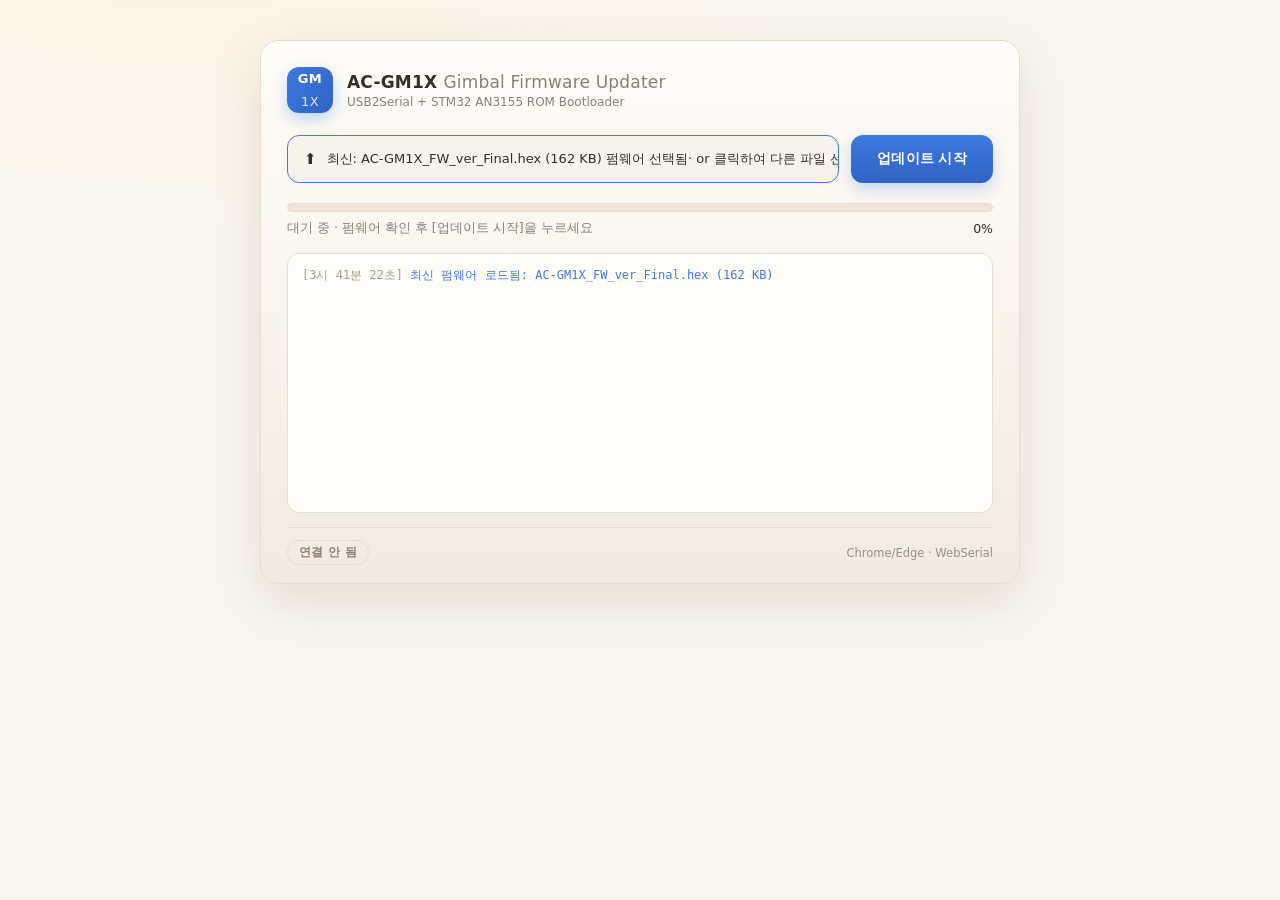
<file: index.html>
<!DOCTYPE html>
<html lang="ko">
<head>
<meta charset="utf-8">
<title>AC-GM1X Firmware Updater</title>
<meta http-equiv="refresh" content="0; url=./Gimbal/AC-GM1X_Updater/">
<link rel="canonical" href="./Gimbal/AC-GM1X_Updater/">
</head>
<body>
<p>AC-GM1X 펌웨어 업데이터로 이동 중… <a href="./Gimbal/AC-GM1X_Updater/">AC-GM1X Firmware Updater</a></p>
<script>location.replace('./Gimbal/AC-GM1X_Updater/');</script>
</body>
</html>
</file>
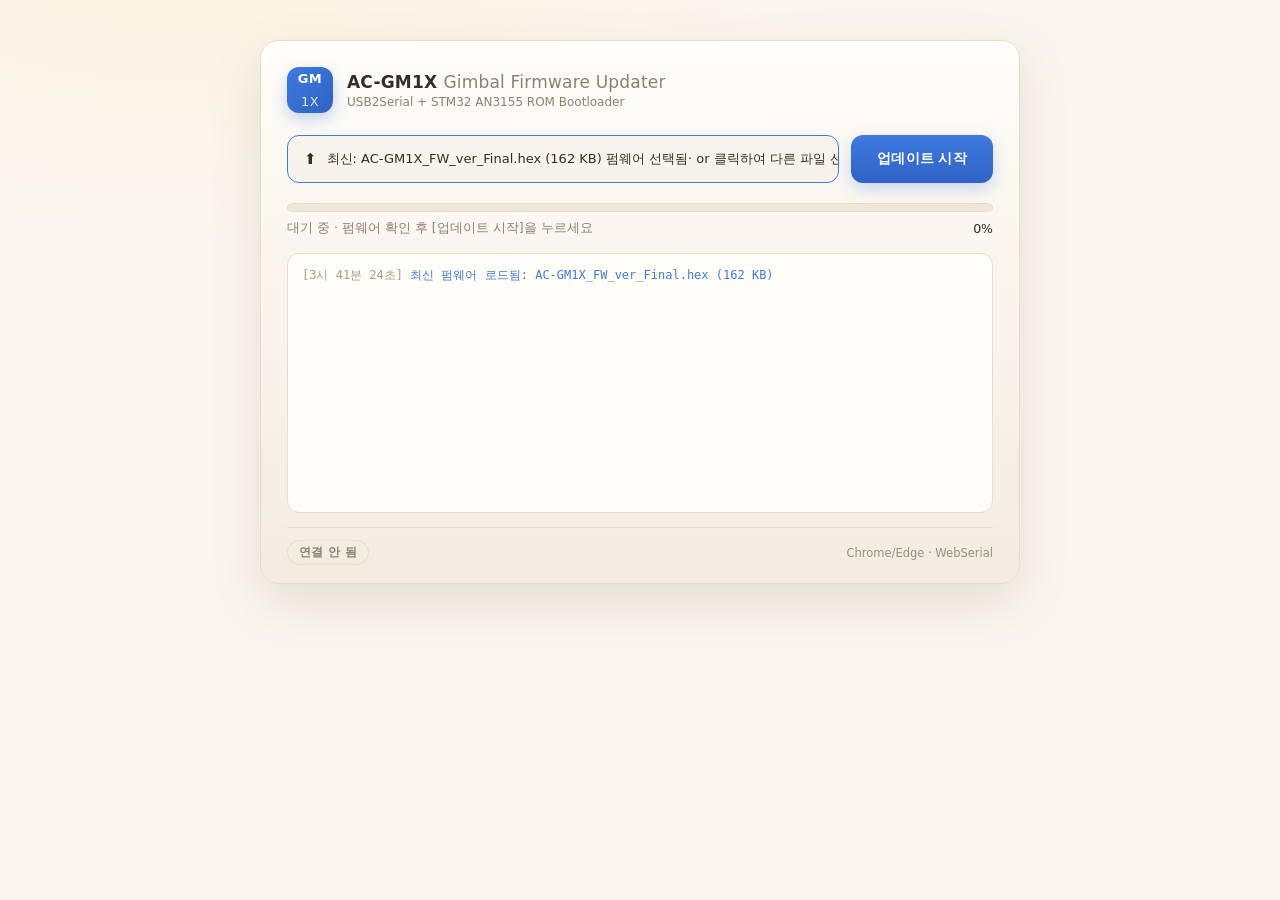
<file: Gimbal/AC-GM1X_Updater/index.html>
<!DOCTYPE html>
<html lang="ko">
<head>
  <meta charset="utf-8" />
  <meta name="viewport" content="width=device-width, initial-scale=1" />
  <title>AC-GM1X · Firmware Updater</title>
  <!-- CSS 변경 시 ?v= 값을 올리면 CDN/브라우저 캐시를 우회해 즉시 반영됨 -->
  <link rel="stylesheet" href="styles.css?v=2" />
</head>
<body>
  <main class="card">
    <header class="head">
      <div class="logo">GM<span>1X</span></div>
      <div>
        <h1>AC-GM1X <em>Gimbal Firmware Updater</em></h1>
        <p class="sub">USB2Serial + STM32 AN3155 ROM Bootloader</p>
      </div>
    </header>

    <section class="row">
      <label class="file-drop" for="fw">
        <input type="file" id="fw" accept=".hex" />
        <span class="file-ico">⬆</span>
        <span id="fileName">최신 펌웨어(AC-GM1X_FW_ver_Final.hex) 불러오는 중…</span>
      </label>
      <button id="connect" class="primary">업데이트 시작</button>
    </section>

    <section class="progress">
      <div class="bar"><div id="barFill"></div></div>
      <div class="statusline">
        <span id="status">대기 중 · 펌웨어 확인 후 [업데이트 시작]을 누르세요</span>
        <span id="pct">0%</span>
      </div>
    </section>

    <section class="log-wrap">
      <pre id="log" aria-live="polite"></pre>
    </section>

    <footer class="foot">
      <span id="badge" class="badge idle">연결 안 됨</span>
      <span class="hint">Chrome/Edge · WebSerial</span>
    </footer>
  </main>

  <script src="ihex.js"></script>
  <script src="protocol.js"></script>
  <script src="serial.js"></script>
  <script src="an3155.js"></script>
  <script src="updater.js"></script>
</body>
</html>
</file>
<file: Gimbal/AC-GM1X_Updater/styles.css>
:root {
  --bg: #faf6ef;
  --bg2: #f3ebe0;
  --card: #fffdf9;
  --line: #e8ddcd;
  --fg: #332e26;
  --mut: #8b8072;
  --acc: #3f7ae0;
  --acc2: #2f63c4;
  --ok: #2f8f46;
  --warn: #a97708;
  --err: #cc3b34;
  --mono: "Cascadia Mono", "Consolas", "SFMono-Regular", Menlo, monospace;
}

* { box-sizing: border-box; }

html, body {
  margin: 0;
  min-height: 100%;
  background: radial-gradient(1200px 600px at 15% -10%, #fff3e2 0%, var(--bg) 55%) fixed;
  color: var(--fg);
  font-family: "Segoe UI", system-ui, -apple-system, Roboto, sans-serif;
}

.card {
  max-width: 760px;
  margin: 40px auto;
  padding: 26px 26px 18px;
  background: linear-gradient(180deg, var(--card), var(--bg2));
  border: 1px solid var(--line);
  border-radius: 18px;
  box-shadow: 0 18px 50px rgba(120, 95, 60, .16);
}

.head { display: flex; align-items: center; gap: 14px; margin-bottom: 22px; }

.logo {
  width: 46px; height: 46px;
  display: grid; place-items: center;
  border-radius: 12px;
  background: linear-gradient(135deg, var(--acc), var(--acc2));
  font-weight: 800; font-size: 13px; letter-spacing: .5px;
  color: #fff; box-shadow: 0 6px 16px rgba(63,122,224,.32);
}
.logo span { font-weight: 500; opacity: .85; }

h1 { margin: 0; font-size: 17px; font-weight: 650; letter-spacing: .2px; }
h1 em { font-style: normal; color: var(--mut); font-weight: 500; }
.sub { margin: 3px 0 0; font-size: 12px; color: var(--mut); }

.row { display: flex; gap: 12px; align-items: stretch; margin-bottom: 20px; }

.file-drop {
  flex: 1;
  display: flex; align-items: center; gap: 10px;
  padding: 14px 16px;
  border: 1px dashed var(--line);
  border-radius: 12px;
  background: rgba(120, 95, 60, .04);
  cursor: pointer;
  transition: border-color .15s, background .15s;
  overflow: hidden; white-space: nowrap; text-overflow: ellipsis;
  font-size: 13px; color: var(--mut);
}
.file-drop:hover { border-color: var(--acc); background: rgba(63,122,224,.08); }
.file-drop.has-file { border-style: solid; border-color: var(--acc); color: var(--fg); }
.file-drop input { display: none; }
.file-ico { font-size: 15px; }

.primary {
  padding: 0 26px;
  border: 0; border-radius: 12px;
  background: linear-gradient(180deg, var(--acc), var(--acc2));
  color: #fff; font-size: 14px; font-weight: 650; letter-spacing: .3px;
  cursor: pointer;
  box-shadow: 0 6px 16px rgba(63,122,224,.28);
  transition: transform .08s, filter .15s;
}
.primary:hover:not(:disabled) { filter: brightness(1.08); }
.primary:active:not(:disabled) { transform: translateY(1px); }
.primary:disabled { opacity: .5; cursor: not-allowed; box-shadow: none; }

.progress { margin-bottom: 16px; }

.bar {
  height: 9px; border-radius: 999px;
  background: #efe6d8; border: 1px solid var(--line);
  overflow: hidden;
}
#barFill {
  height: 100%; width: 0%;
  background: linear-gradient(90deg, var(--acc2), var(--acc));
  border-radius: 999px;
  transition: width .25s ease;
}
#barFill.done { background: linear-gradient(90deg, #2ea043, var(--ok)); }
#barFill.fail { background: linear-gradient(90deg, #b62324, var(--err)); }

.statusline {
  display: flex; justify-content: space-between; align-items: center;
  margin-top: 8px; font-size: 12.5px; color: var(--mut);
}
#pct { font-variant-numeric: tabular-nums; color: var(--fg); }

.log-wrap {
  height: 260px; overflow: auto;
  background: #fffdf7;
  border: 1px solid var(--line);
  border-radius: 12px;
  padding: 12px 14px;
}
#log {
  margin: 0; font-family: var(--mono); font-size: 12px; line-height: 1.65;
  white-space: pre-wrap; word-break: break-all; color: #4a4238;
}
#log .t { color: #a99b89; }
#log .ok { color: var(--ok); }
#log .warn { color: var(--warn); }
#log .err { color: var(--err); }
#log .info { color: var(--acc); }

.foot {
  display: flex; justify-content: space-between; align-items: center;
  margin-top: 14px; padding-top: 12px; border-top: 1px solid var(--line);
}
.badge {
  font-size: 11.5px; font-weight: 600; letter-spacing: .3px;
  padding: 4px 11px; border-radius: 999px; border: 1px solid var(--line);
}
.badge.idle  { color: var(--mut); }
.badge.work  { color: var(--acc); border-color: var(--acc); }
.badge.ok    { color: var(--ok); border-color: var(--ok); }
.badge.fail  { color: var(--err); border-color: var(--err); }
.hint { font-size: 11.5px; color: #9a8f80; }
</file>
